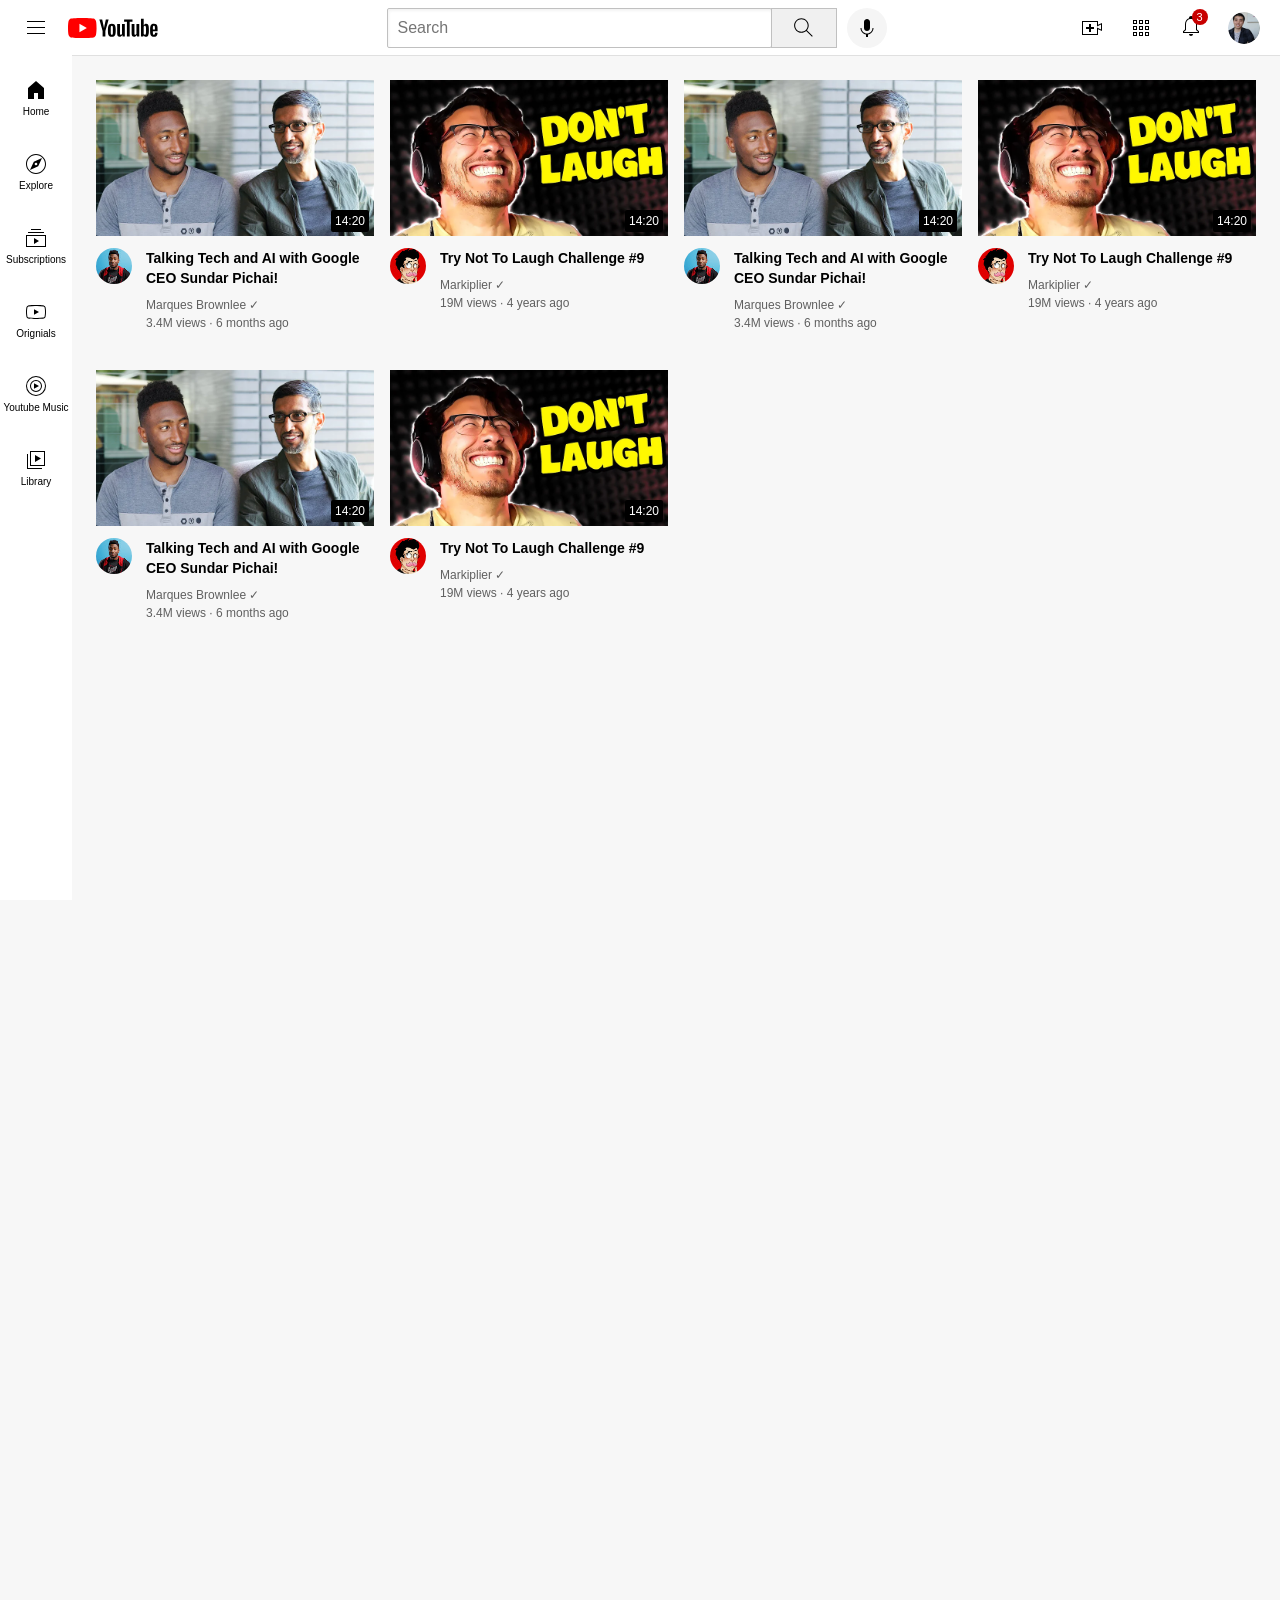
<file: index.html>
<!DOCTYPE html>
<html>
  <head>
    <title>
     Youtube.com Clone
    </title>

    <link rel="preconnect" href="https://fonts.googleapis.com">
    <link rel="preconnect" href="https://fonts.gstatic.com" crossorigin>
    <link href="https://fonts.googleapis.com/css2?family=Roboto+Condensed:ital,wght@0,100..900;1,100..900&display=swap" rel="stylesheet">
  
    <link rel="stylesheet" href="styles-youtube/general.css">
    <link rel="stylesheet" href="styles-youtube/header.css">
    <link rel="stylesheet" href="styles-youtube/sidebar.css">
    <link rel="stylesheet" href="styles-youtube/video.css">

  </head>

  <body>
    <header class="header">
      <div class="left-section">
        <img class="hamburger-menu" src="icons/hamburger-menu.svg">
        <img class="youtube-logo" src="icons/youtube-logo.svg">
      </div>
      <div class="middle-section">
        <input class="search-bar" type="text" placeholder="Search">
        <button class="search-button">
          <img class="search-icon" src="icons/search.svg">
          <div class="tooltip">Search</div>
        </button>
        <!-- Put position relative in position absolute -->
        <button class="voice-search-button">
          <img class="voice-search-icon" src="icons/voice-search-icon.svg">
          <div class="tooltip">Search with your voice</div>
        </button>
      </div>
      <div class="right-section">
        <div class="upload-icon-container">
          <img class="upload-icon" src="icons/upload.svg">
          <div class="tooltip">Create</div>
        </div>
        <img class="youtube-apps-icon" src="icons/youtube-apps.svg">
        <div class="notifications-icon-container">
          <img class="notifications-icon" src="icons/notifications.svg">
          <div class="notifications-count">3</div>
        </div>
        <img class="current-user-picture" src="profile-pictures/my-channel.jpeg">
      </div>
    </header>

    <nav class="sidebar">
      <div class="sidebar-link">
        <img class="home-icon" src="icons/home.svg">
        <div>Home</div>
      </div>
      <div class="sidebar-link">
        <img class="explore-icon" src="icons/explore.svg">
        <div>Explore</div>
      </div>
      <div class="sidebar-link">
        <img class="subscriptions-icon" src="icons/subscriptions.svg">
        <div>Subscriptions</div>
      </div>
      <div class="sidebar-link">
        <img class="originals-icon" src="icons/originals.svg">
        <div>Orignials</div>
      </div>
      <div class="sidebar-link">
        <img class="youtube-music-icon" src="icons/youtube-music.svg">
        <div>Youtube Music</div>
      </div>
      <div class="sidebar-link">
        <img class="library-icon" src="icons/library.svg">
        <div>Library</div>
      </div>
    </nav>

    <main>
      <section class="video-grid">
        <div class="video-preview">

        <div class="thumbnail-row">
          <img class="thumbnail" src="thumbnails/thumbnail-1.webp">
          <div class="video-time">14:20</div>
        </div>

        <div>
          <div class="video-info-grid">
            <div class="channel-picture">
              <img class="profile-picture" src="profile-pictures/channel-1.jpeg">
            </div>
            <div class="video-info">
              <p class="video-title">
                Talking Tech and AI with Google CEO Sundar Pichai!
              </p>

              <p class="video-author">
                Marques Brownlee &#10003;
              </p>

              <p class="video-stats">
                3.4M views &#183; 6 months ago
              </p>
            </div>
          </div>
        </div>
        </div>

        <div class="video-preview">

          <div class="thumbnail-row">
            <img class="thumbnail" src="thumbnails/thumbnail-2.webp">
            <div class="video-time">14:20</div>
          </div>

          <div>
            <div class="video-info-grid">
              <div class="channel-picture">
                <img class="profile-picture" src="profile-pictures/channel-2.jpeg">
              </div>
              <div class="video-info">
                <p class="video-title">
                  Try Not To Laugh Challenge #9
                </p>

                <p class="video-author">
                  Markiplier &#10003;
                </p>

                <p class="video-stats">
                  19M views &#183; 4 years ago
                </p>
              </div>
            </div>
          </div>
        </div>

        <div class="video-preview">

          <div class="thumbnail-row">
            <img class="thumbnail" src="thumbnails/thumbnail-1.webp">
            <div class="video-time">14:20</div>
          </div>

          <div>
            <div class="video-info-grid">
              <div class="channel-picture">
                <img class="profile-picture" src="profile-pictures/channel-1.jpeg">
              </div>
              <div class="video-info">
                <p class="video-title">
                  Talking Tech and AI with Google CEO Sundar Pichai!
                </p>

                <p class="video-author">
                  Marques Brownlee &#10003;
                </p>

                <p class="video-stats">
                  3.4M views &#183; 6 months ago
                </p>
              </div>
            </div>
          </div>
        </div>

        <div class="video-preview">

          <div class="thumbnail-row">
            <img class="thumbnail" src="thumbnails/thumbnail-2.webp">
            <div class="video-time">14:20</div>
          </div>

          <div>
            <div class="video-info-grid">
              <div class="channel-picture">
                <img class="profile-picture" src="profile-pictures/channel-2.jpeg">
              </div>
              <div class="video-info">
                <p class="video-title">
                  Try Not To Laugh Challenge #9
                </p>

                <p class="video-author">
                  Markiplier &#10003;
                </p>

                <p class="video-stats">
                  19M views &#183; 4 years ago
                </p>
              </div>
            </div>
          </div>
        </div>

        <div class="video-preview">

          <div class="thumbnail-row">
            <img class="thumbnail" src="thumbnails/thumbnail-1.webp">
            <div class="video-time">14:20</div>
          </div>

          <div>
            <div class="video-info-grid">
              <div class="channel-picture">
                <img class="profile-picture" src="profile-pictures/channel-1.jpeg">
              </div>
              <div class="video-info">
                <p class="video-title">
                  Talking Tech and AI with Google CEO Sundar Pichai!
                </p>

                <p class="video-author">
                  Marques Brownlee &#10003;
                </p>

                <p class="video-stats">
                  3.4M views &#183; 6 months ago
                </p>
              </div>
            </div>
          </div>
        </div>

        <div class="video-preview">

          <div class="thumbnail-row">
            <img class="thumbnail" src="thumbnails/thumbnail-2.webp">
            <div class="video-time">14:20</div>
          </div>

          <div>
            <div class="video-info-grid">
              <div class="channel-picture">
                <img class="profile-picture" src="profile-pictures/channel-2.jpeg">
              </div>
              <div class="video-info">
                <p class="video-title">
                  Try Not To Laugh Challenge #9
                </p>

                <p class="video-author">
                  Markiplier &#10003;
                </p>

                <p class="video-stats">
                  19M views &#183; 4 years ago
                </p>
              </div>
            </div>
          </div>
        </div>
      </section>
    </main>
  </body>
</html>
</file>
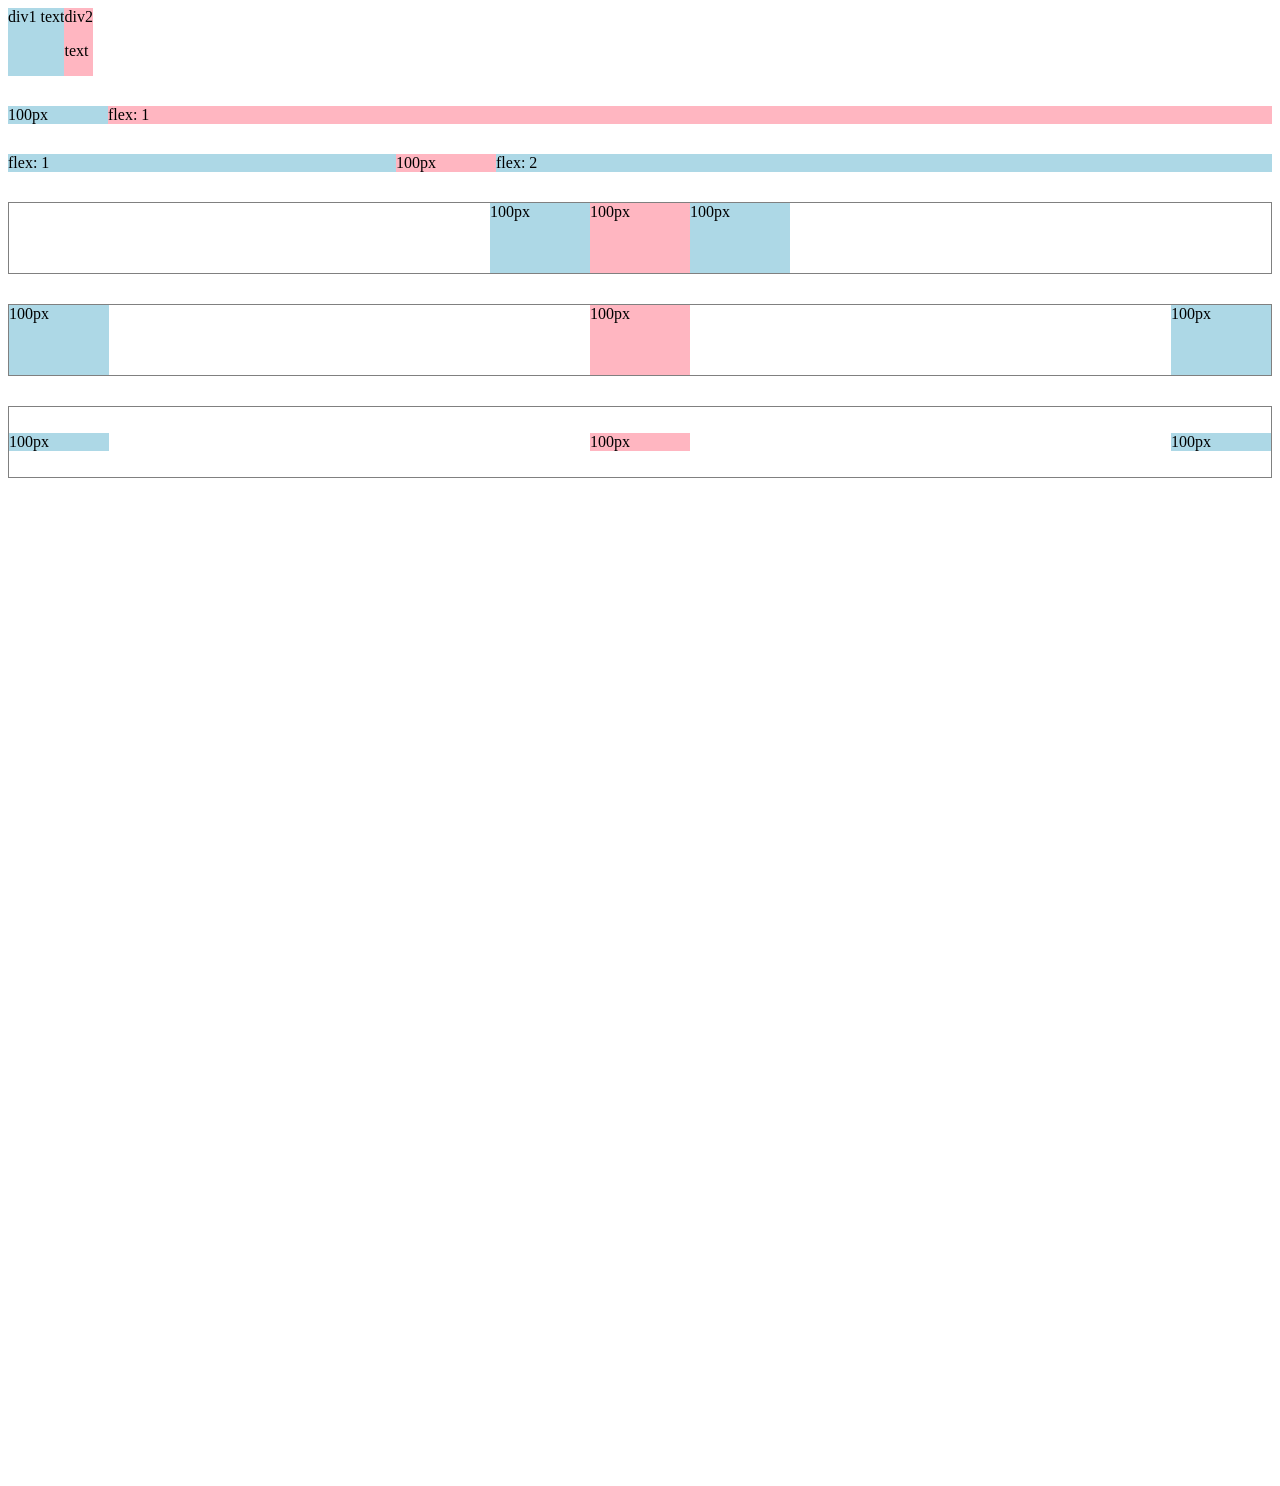
<file: flexbox.html>
<!DOCTYPE html>
<html>
  <head>
    <title>Flexbox Practice</title>
  </head>
  <body style="padding-bottom: 1000px;">
    <div style="display: flex; flex-direction: row;">
      <div style="background-color: lightblue;">div1 text</div>
      <div style="background-color: lightpink;">div2 <p>text</p></div>
    </div>

    <div style="display: flex; flex-direction: row; margin-top: 30px;">
      <div style="background-color: lightblue; width: 100px;">100px</div>
      <div style="background-color: lightpink; flex: 1;">flex: 1</div>
    </div>
    
    <div style="display: flex; flex-direction: row; margin-top: 30px;">
      <div style="background-color: lightblue; flex: 1;">flex: 1</div>
      <div style="background-color: lightpink; width: 100px;">100px</div>
      <div style="background-color: lightblue; flex: 2;">flex: 2</div>
    </div>

    <div style="margin-top: 30px; height: 70px; border-width: 1px; border-style: solid; border-color: gray; display: flex; flex-direction: row; justify-content: center;">
      <div style="background-color: lightblue; width: 100px;">100px</div>
      <div style="background-color: lightpink; width: 100px;">100px</div>
      <div style="background-color: lightblue; width: 100px;">100px</div>
    </div>

    <div style="margin-top: 30px; height: 70px; border-width: 1px; border-style: solid; border-color: gray; display: flex; flex-direction: row; justify-content: space-between;">
      <div style="background-color: lightblue; width: 100px;">100px</div>
      <div style="background-color: lightpink; width: 100px;">100px</div>
      <div style="background-color: lightblue; width: 100px;">100px</div>
    </div>

    <div style="margin-top: 30px; height: 70px; border-width: 1px; border-style: solid; border-color: gray; display: flex; flex-direction: row; justify-content: space-between; align-items: center;">
      <div style="background-color: lightblue; width: 100px;">100px</div>
      <div style="background-color: lightpink; width: 100px;">100px</div>
      <div style="background-color: lightblue; width: 100px;">100px</div>
    </div>
  </body>
</html>
</file>
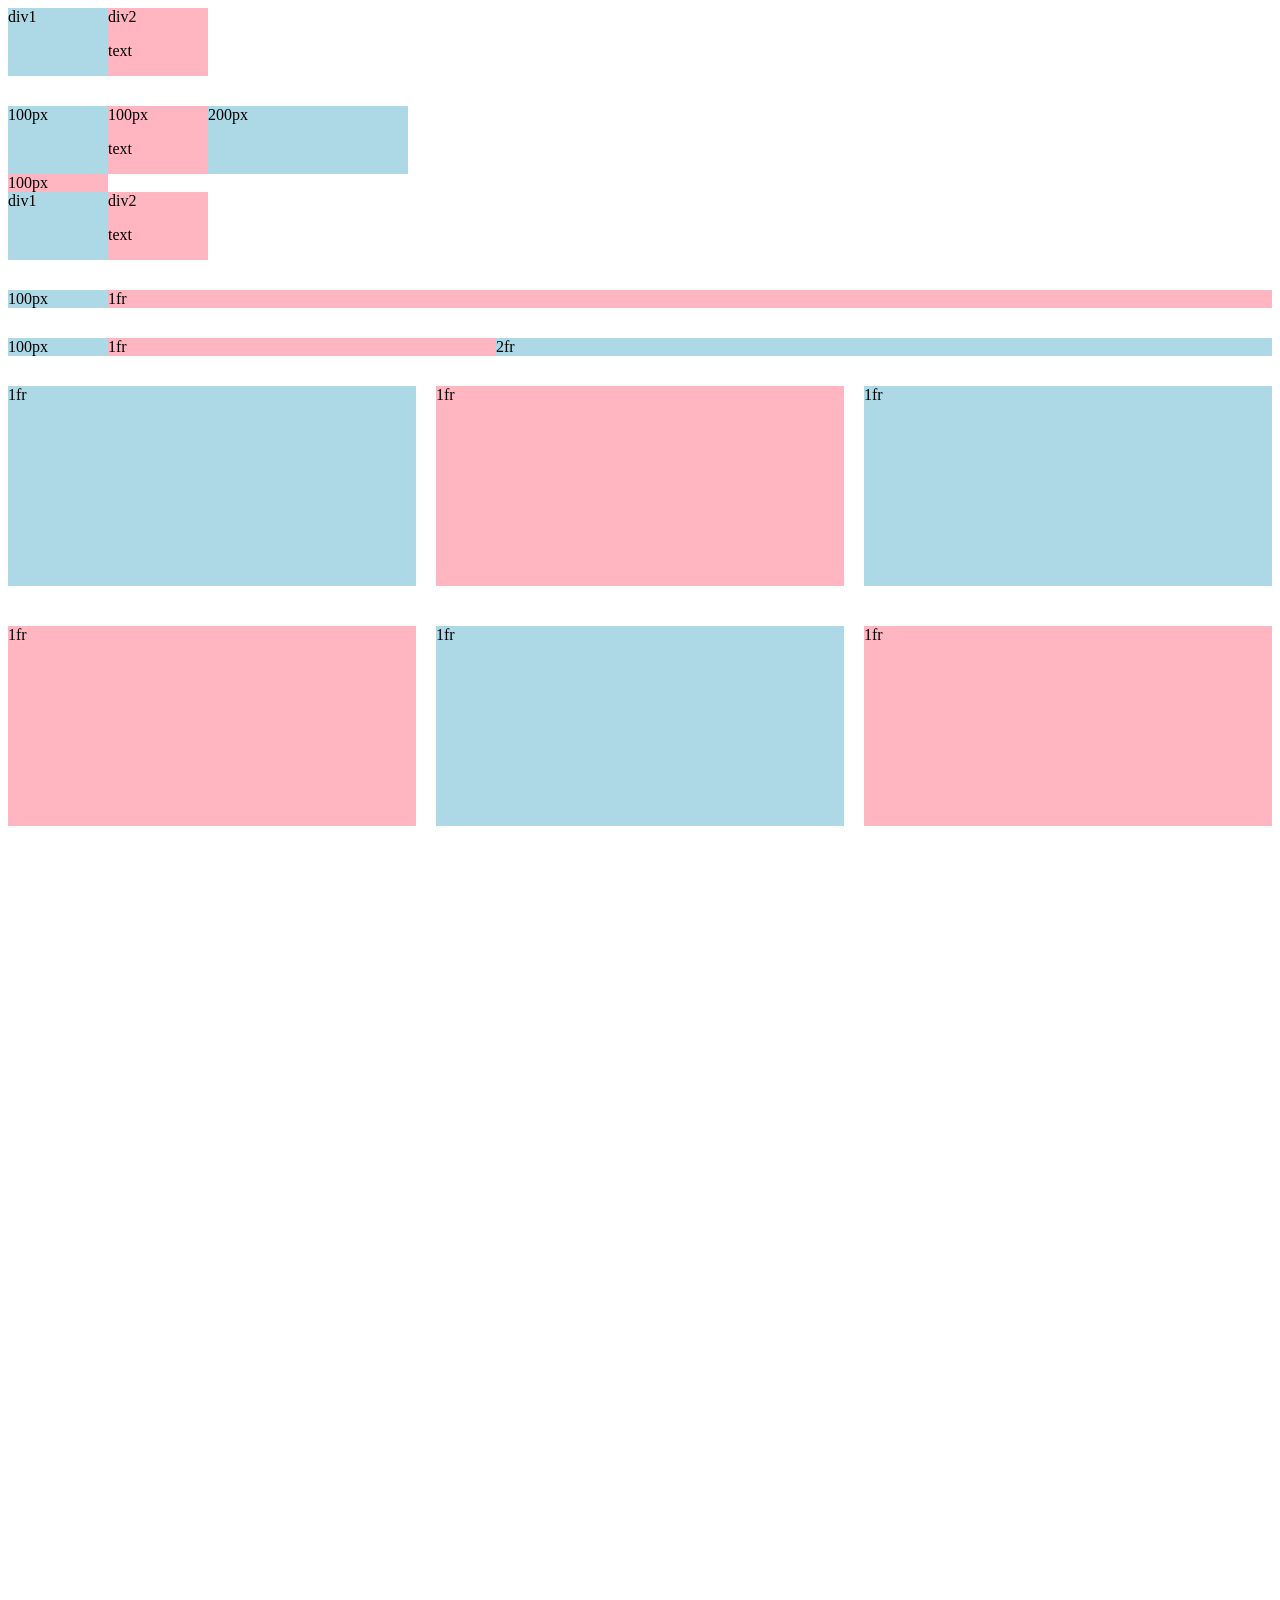
<file: grid.html>
<!DOCTYPE html>
<html>
  <head>
    <title>Grid Practice</title>
  </head>
  <body style="padding-bottom: 1000px;">
    <div style="display: grid; grid-template-columns: 100px 100px;">
      <div style="background-color: lightblue;">div1</div>
      <div style="background-color: lightpink;">div2<p>text</p></div>
    </div>

    <div style="margin-top: 30px; display: grid; grid-template-columns: 100px 100px 200px;">
      <div style="background-color: lightblue;">100px</div>
      <div style="background-color: lightpink;">100px<p>text</p></div>
      <div style="background-color: lightblue;">200px</div>
      <div style="background-color: lightpink;">100px</div>
    </div>

    <div style="display: grid; grid-template-columns: 100px 100px;">
      <div style="background-color: lightblue;">div1</div>
      <div style="background-color: lightpink;">div2<p>text</p></div>
    </div>

    <div style="margin-top: 30px; display: grid; grid-template-columns: 100px 1fr;">
      <div style="background-color: lightblue;">100px</div>
      <div style="background-color: lightpink;">1fr</div>
    </div>

    <div style="margin-top: 30px; display: grid; grid-template-columns: 100px 1fr 2fr;">
      <div style="background-color: lightblue;">100px</div>
      <div style="background-color: lightpink;">1fr</div>
      <div style="background-color: lightblue;">2fr</div>
    </div>

    <div style="margin-top: 30px; display: grid; grid-template-columns: 1fr 1fr 1fr; column-gap: 20px; row-gap: 40px;">
      <div style="background-color: lightblue; height: 200px;">1fr</div>
      <div style="background-color: lightpink; height: 200px;">1fr</div>
      <div style="background-color: lightblue; height: 200px;">1fr</div>
      <div style="background-color: lightpink; height: 200px;">1fr</div>
      <div style="background-color: lightblue; height: 200px;">1fr</div>
      <div style="background-color: lightpink; height: 200px;">1fr</div>
    </div>
  </body>
</html>
</file>
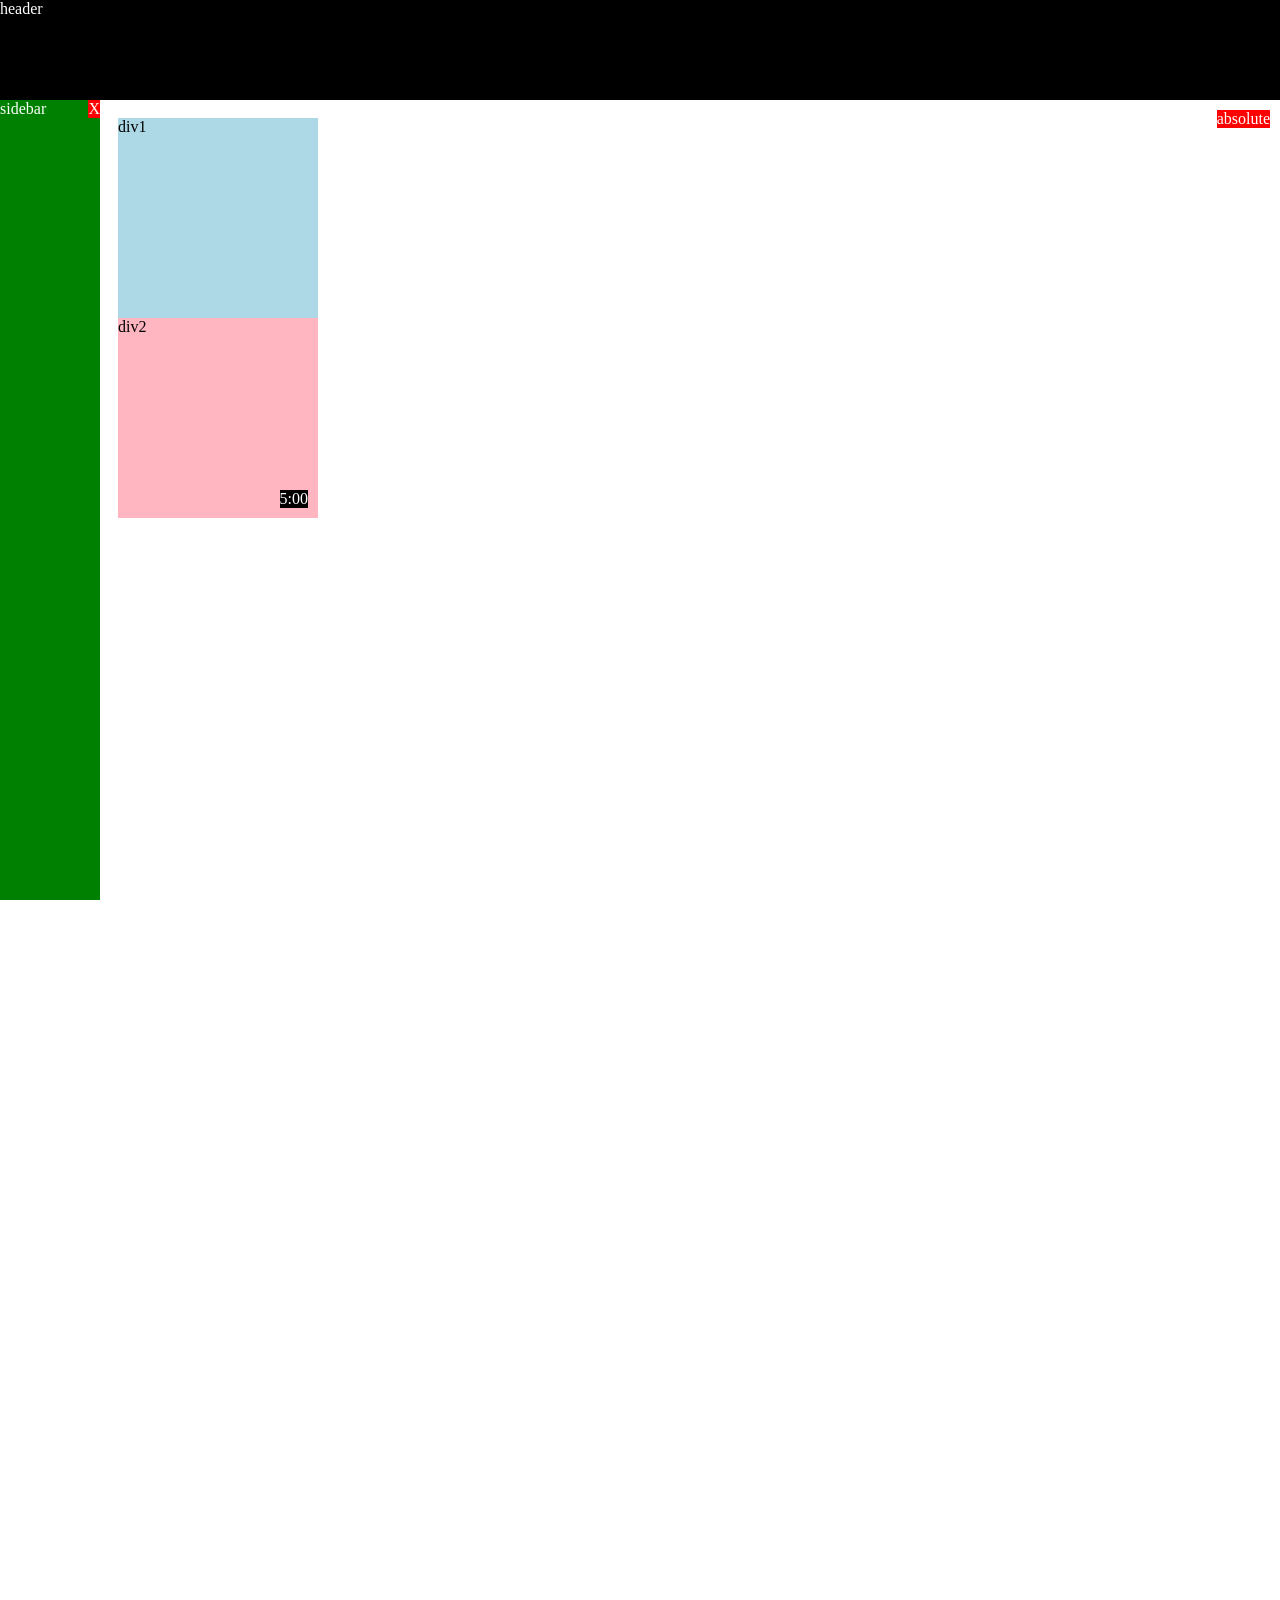
<file: position.html>
<!DOCTYPE html>
<html>
  <head>
    <title>Position Practice</title>
  </head>
  <body style="height: 3000px; padding-top: 110px; padding-left: 110px;">
    <div style="background-color: black; color: white; position: fixed; top: 0; left: 0; right: 0; height: 100px; z-index: 1;">
      header
    </div>
    <div style="background-color: green; color: white; position: fixed; top: 100px; left: 0; bottom: 0; width: 100px;">
      sidebar
      
      <div style="position: absolute; background-color: red; color: white; right: 0; top: 0;">
      X
      </div>
    </div>
    <div style="position: absolute; background-color: red; color: white; right: 10px; top: 110px;">
      absolute
    </div>
    <div style="background-color: lightblue; height: 200px; width: 200px;">
      div1
    </div>
    <div style="background-color: lightpink; height: 200px; width: 200px; position: relative;">
      div2
      <div style="position: absolute; background-color: black; color: white; right: 10px; bottom: 10px;">
        5:00
      </div>
    </div>
  </body>
</html>
</file>
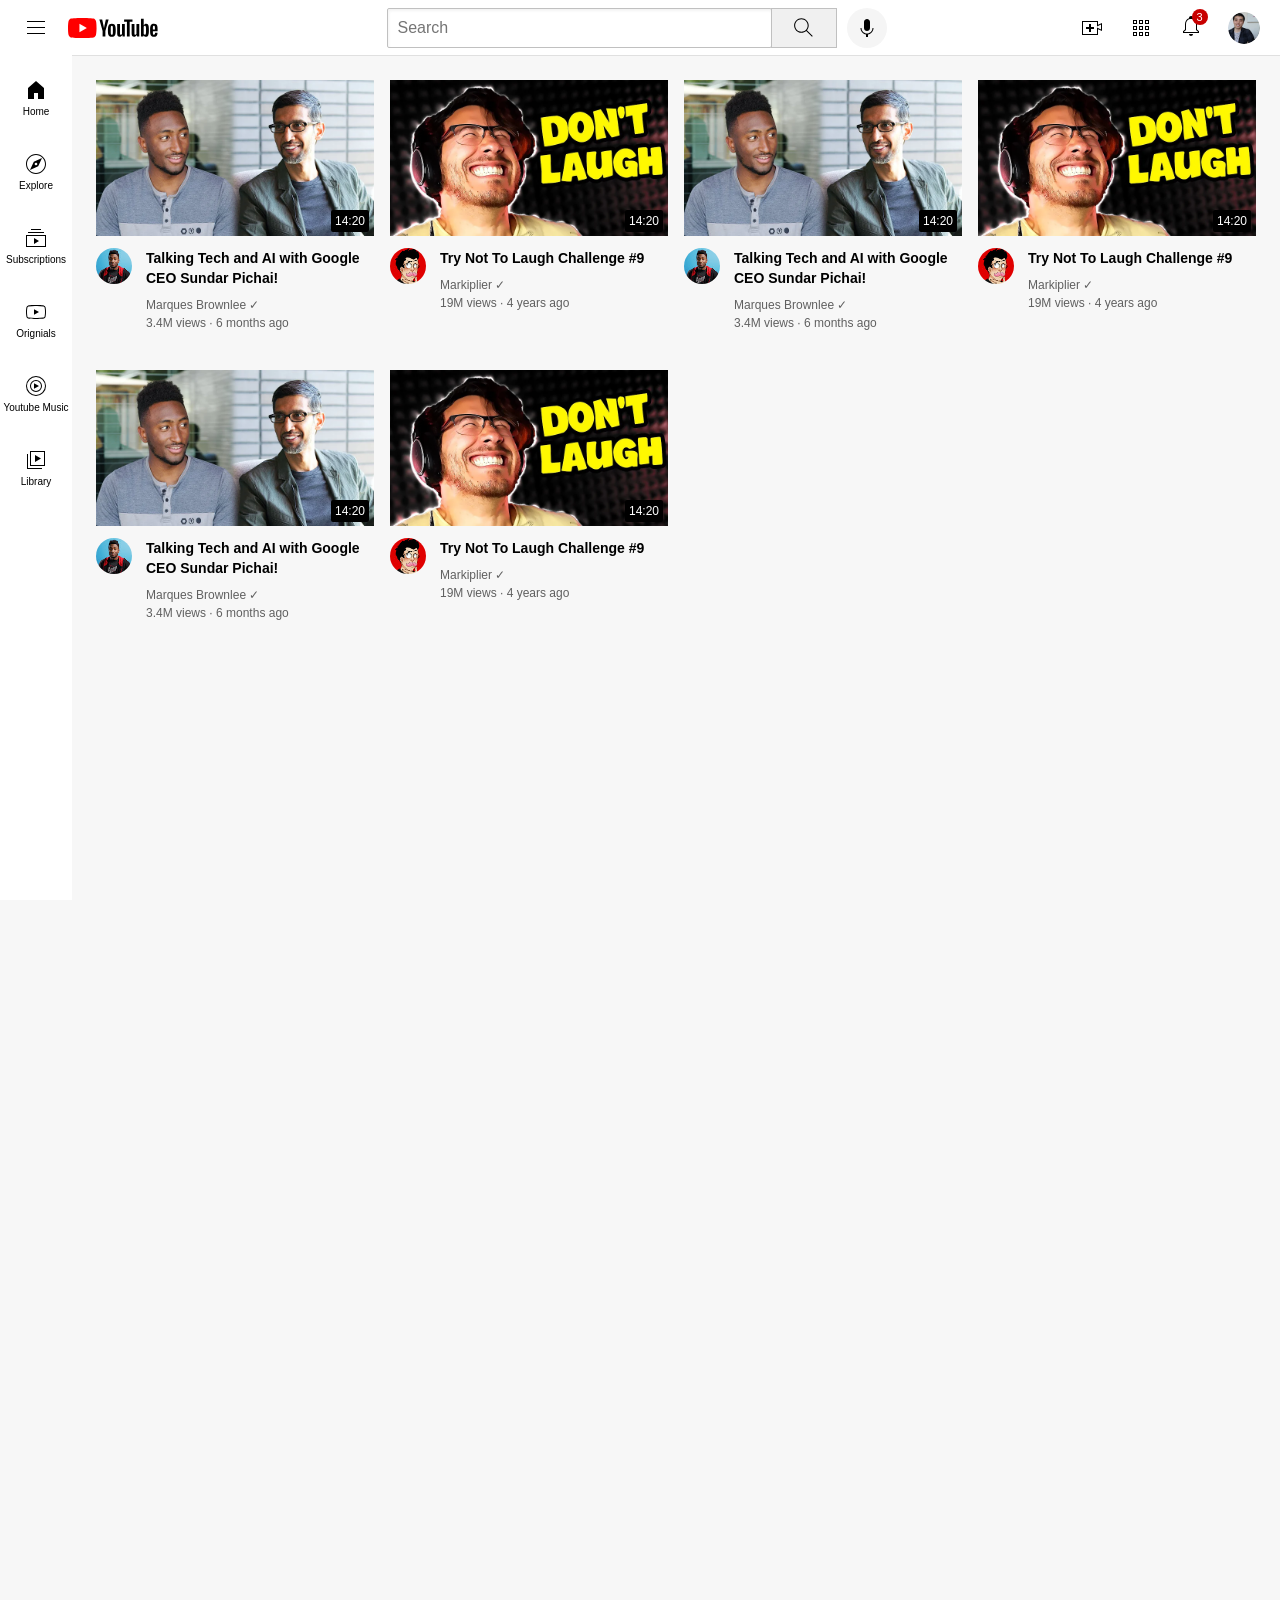
<file: youtube.html>
<!DOCTYPE html>
<html>
  <head>
    <title>
     Youtube.com Clone
    </title>

    <link rel="preconnect" href="https://fonts.googleapis.com">
    <link rel="preconnect" href="https://fonts.gstatic.com" crossorigin>
    <link href="https://fonts.googleapis.com/css2?family=Roboto+Condensed:ital,wght@0,100..900;1,100..900&display=swap" rel="stylesheet">
  
    <link rel="stylesheet" href="styles-youtube/general.css">
    <link rel="stylesheet" href="styles-youtube/header.css">
    <link rel="stylesheet" href="styles-youtube/sidebar.css">
    <link rel="stylesheet" href="styles-youtube/video.css">

  </head>

  <body>
    <header class="header">
      <div class="left-section">
        <img class="hamburger-menu" src="icons/hamburger-menu.svg">
        <img class="youtube-logo" src="icons/youtube-logo.svg">
      </div>
      <div class="middle-section">
        <input class="search-bar" type="text" placeholder="Search">
        <button class="search-button">
          <img class="search-icon" src="icons/search.svg">
          <div class="tooltip">Search</div>
        </button>
        <!-- Put position relative in position absolute -->
        <button class="voice-search-button">
          <img class="voice-search-icon" src="icons/voice-search-icon.svg">
          <div class="tooltip">Search with your voice</div>
        </button>
      </div>
      <div class="right-section">
        <div class="upload-icon-container">
          <img class="upload-icon" src="icons/upload.svg">
          <div class="tooltip">Create</div>
        </div>
        <img class="youtube-apps-icon" src="icons/youtube-apps.svg">
        <div class="notifications-icon-container">
          <img class="notifications-icon" src="icons/notifications.svg">
          <div class="notifications-count">3</div>
        </div>
        <img class="current-user-picture" src="profile-pictures/my-channel.jpeg">
      </div>
    </header>

    <nav class="sidebar">
      <div class="sidebar-link">
        <img class="home-icon" src="icons/home.svg">
        <div>Home</div>
      </div>
      <div class="sidebar-link">
        <img class="explore-icon" src="icons/explore.svg">
        <div>Explore</div>
      </div>
      <div class="sidebar-link">
        <img class="subscriptions-icon" src="icons/subscriptions.svg">
        <div>Subscriptions</div>
      </div>
      <div class="sidebar-link">
        <img class="originals-icon" src="icons/originals.svg">
        <div>Orignials</div>
      </div>
      <div class="sidebar-link">
        <img class="youtube-music-icon" src="icons/youtube-music.svg">
        <div>Youtube Music</div>
      </div>
      <div class="sidebar-link">
        <img class="library-icon" src="icons/library.svg">
        <div>Library</div>
      </div>
    </nav>

    <main>
      <section class="video-grid">
        <div class="video-preview">

        <div class="thumbnail-row">
          <img class="thumbnail" src="thumbnails/thumbnail-1.webp">
          <div class="video-time">14:20</div>
        </div>

        <div>
          <div class="video-info-grid">
            <div class="channel-picture">
              <img class="profile-picture" src="profile-pictures/channel-1.jpeg">
            </div>
            <div class="video-info">
              <p class="video-title">
                Talking Tech and AI with Google CEO Sundar Pichai!
              </p>

              <p class="video-author">
                Marques Brownlee &#10003;
              </p>

              <p class="video-stats">
                3.4M views &#183; 6 months ago
              </p>
            </div>
          </div>
        </div>
        </div>

        <div class="video-preview">

          <div class="thumbnail-row">
            <img class="thumbnail" src="thumbnails/thumbnail-2.webp">
            <div class="video-time">14:20</div>
          </div>

          <div>
            <div class="video-info-grid">
              <div class="channel-picture">
                <img class="profile-picture" src="profile-pictures/channel-2.jpeg">
              </div>
              <div class="video-info">
                <p class="video-title">
                  Try Not To Laugh Challenge #9
                </p>

                <p class="video-author">
                  Markiplier &#10003;
                </p>

                <p class="video-stats">
                  19M views &#183; 4 years ago
                </p>
              </div>
            </div>
          </div>
        </div>

        <div class="video-preview">

          <div class="thumbnail-row">
            <img class="thumbnail" src="thumbnails/thumbnail-1.webp">
            <div class="video-time">14:20</div>
          </div>

          <div>
            <div class="video-info-grid">
              <div class="channel-picture">
                <img class="profile-picture" src="profile-pictures/channel-1.jpeg">
              </div>
              <div class="video-info">
                <p class="video-title">
                  Talking Tech and AI with Google CEO Sundar Pichai!
                </p>

                <p class="video-author">
                  Marques Brownlee &#10003;
                </p>

                <p class="video-stats">
                  3.4M views &#183; 6 months ago
                </p>
              </div>
            </div>
          </div>
        </div>

        <div class="video-preview">

          <div class="thumbnail-row">
            <img class="thumbnail" src="thumbnails/thumbnail-2.webp">
            <div class="video-time">14:20</div>
          </div>

          <div>
            <div class="video-info-grid">
              <div class="channel-picture">
                <img class="profile-picture" src="profile-pictures/channel-2.jpeg">
              </div>
              <div class="video-info">
                <p class="video-title">
                  Try Not To Laugh Challenge #9
                </p>

                <p class="video-author">
                  Markiplier &#10003;
                </p>

                <p class="video-stats">
                  19M views &#183; 4 years ago
                </p>
              </div>
            </div>
          </div>
        </div>

        <div class="video-preview">

          <div class="thumbnail-row">
            <img class="thumbnail" src="thumbnails/thumbnail-1.webp">
            <div class="video-time">14:20</div>
          </div>

          <div>
            <div class="video-info-grid">
              <div class="channel-picture">
                <img class="profile-picture" src="profile-pictures/channel-1.jpeg">
              </div>
              <div class="video-info">
                <p class="video-title">
                  Talking Tech and AI with Google CEO Sundar Pichai!
                </p>

                <p class="video-author">
                  Marques Brownlee &#10003;
                </p>

                <p class="video-stats">
                  3.4M views &#183; 6 months ago
                </p>
              </div>
            </div>
          </div>
        </div>

        <div class="video-preview">

          <div class="thumbnail-row">
            <img class="thumbnail" src="thumbnails/thumbnail-2.webp">
            <div class="video-time">14:20</div>
          </div>

          <div>
            <div class="video-info-grid">
              <div class="channel-picture">
                <img class="profile-picture" src="profile-pictures/channel-2.jpeg">
              </div>
              <div class="video-info">
                <p class="video-title">
                  Try Not To Laugh Challenge #9
                </p>

                <p class="video-author">
                  Markiplier &#10003;
                </p>

                <p class="video-stats">
                  19M views &#183; 4 years ago
                </p>
              </div>
            </div>
          </div>
        </div>
      </section>
    </main>
  </body>
</html>
</file>
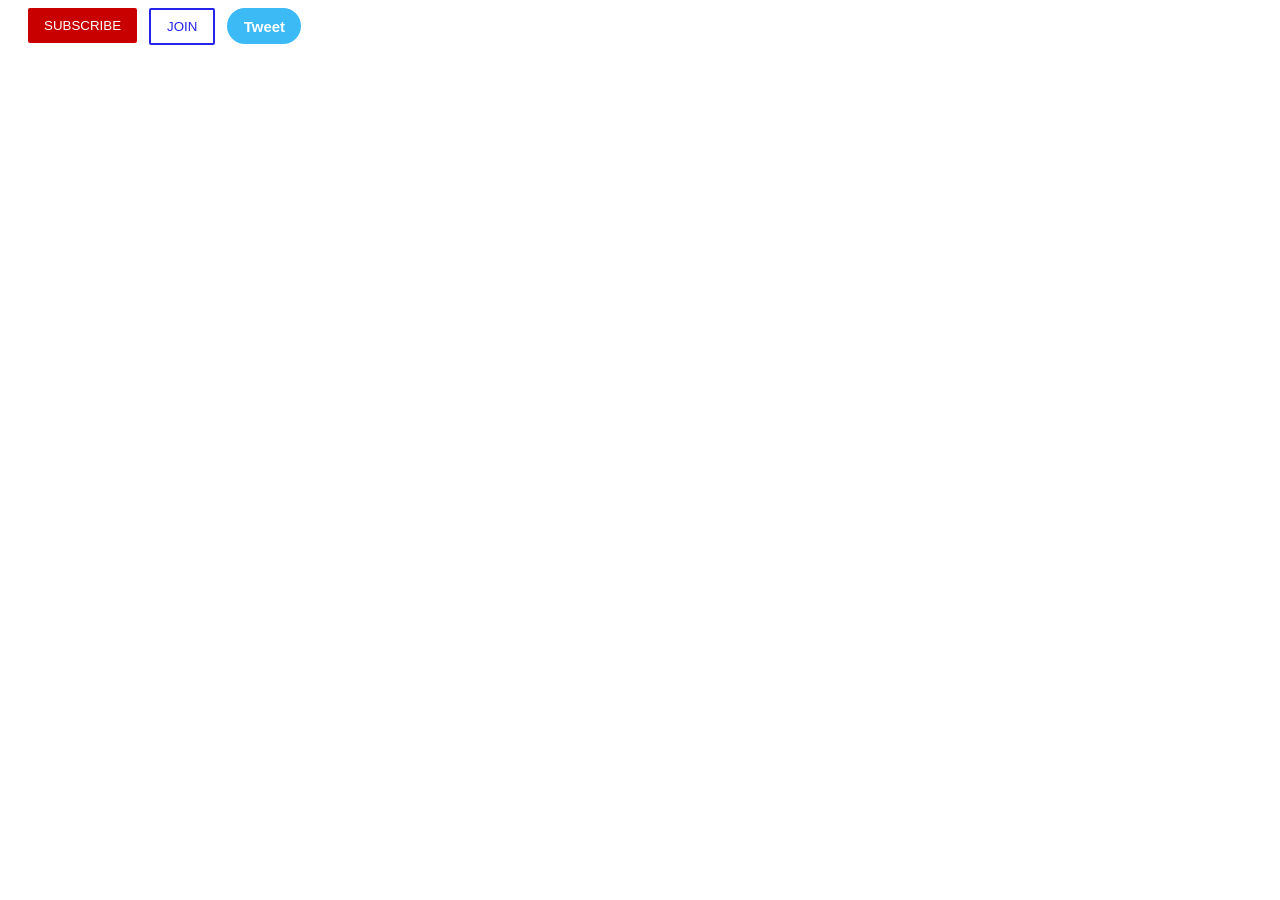
<file: intro-to-html/buttons.html>
<!DOCTYPE html>
<html>
  <head>
    <title>
      Buttons Practice
    </title>
    <link rel="stylesheet" href="styles/buttons.css"> 
  </head>

  <body>
    <button class="subscribe-button">
    SUBSCRIBE
    </button>

    <button class="join-button">
     JOIN
    </button>

    <button class="tweet-button">
      Tweet
    </button>
  </body>

</html>
</file>
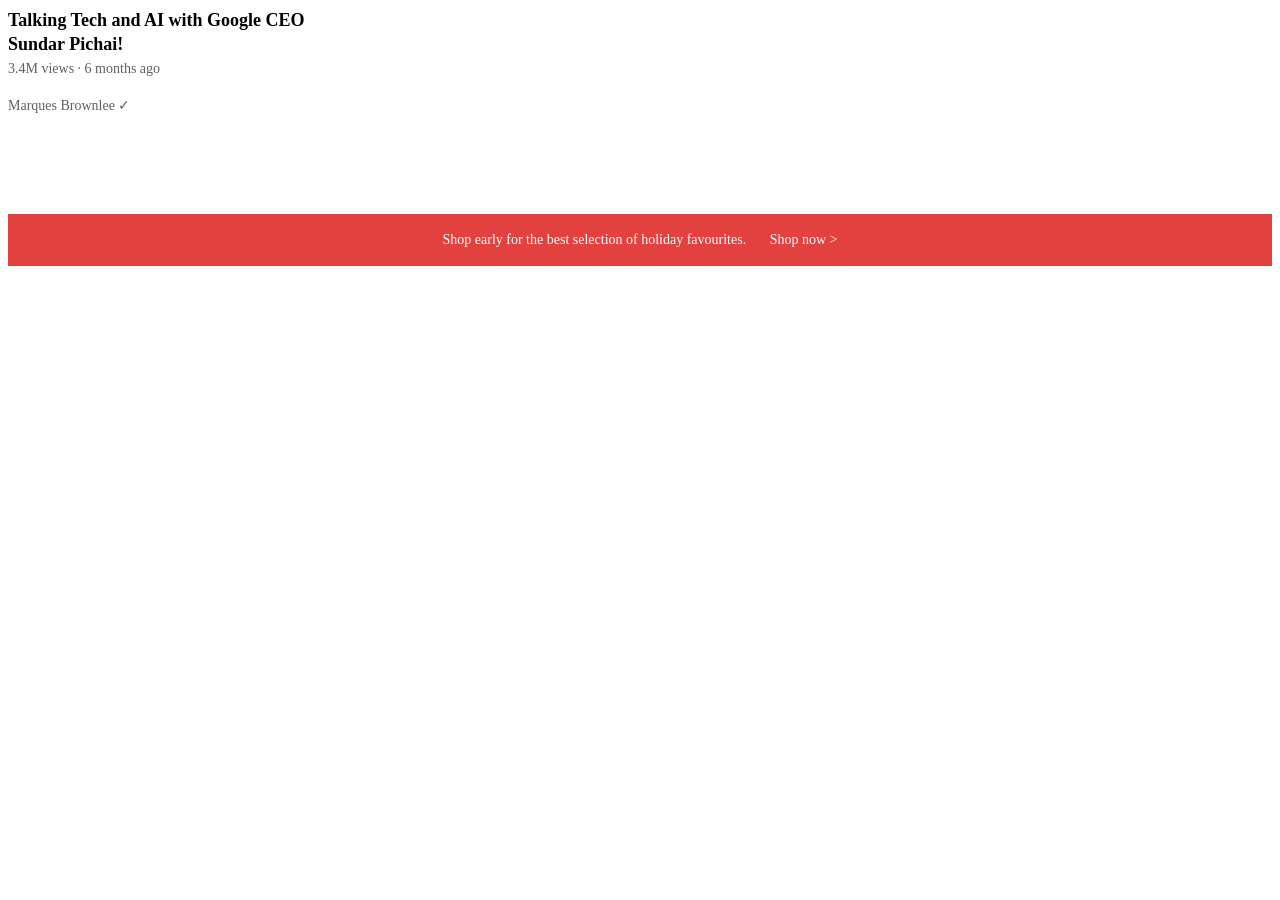
<file: intro-to-html/text.html>
<!DOCTYPE html>
<html>
  <head>
    <title>
      Text Practice
    </title>
    <link rel="stylesheet" href="styles/text.css">

    <link rel="preconnect" href="https://fonts.googleapis.com">
    <link rel="preconnect" href="https://fonts.gstatic.com" crossorigin>
    <link href="https://fonts.googleapis.com/css2?family=Roboto+Condensed:ital,wght@0,100..900;1,100..900&display=swap" rel="stylesheet">
  </head>

  <body>
    <p class="video-title">
      Talking Tech and AI with Google CEO Sundar Pichai!
    </p>

    <p class="video-stats">
      3.4M views &#183; 6 months ago
    </p>

    <p class="video-author">
      Marques Brownlee &#10003;
    </p>

    <p class="apple-text">
     Shop early for the best selection of holiday favourites. <span class="shop-link">Shop now &#62;</span>
    </p>
  </body>

</html>
</file>
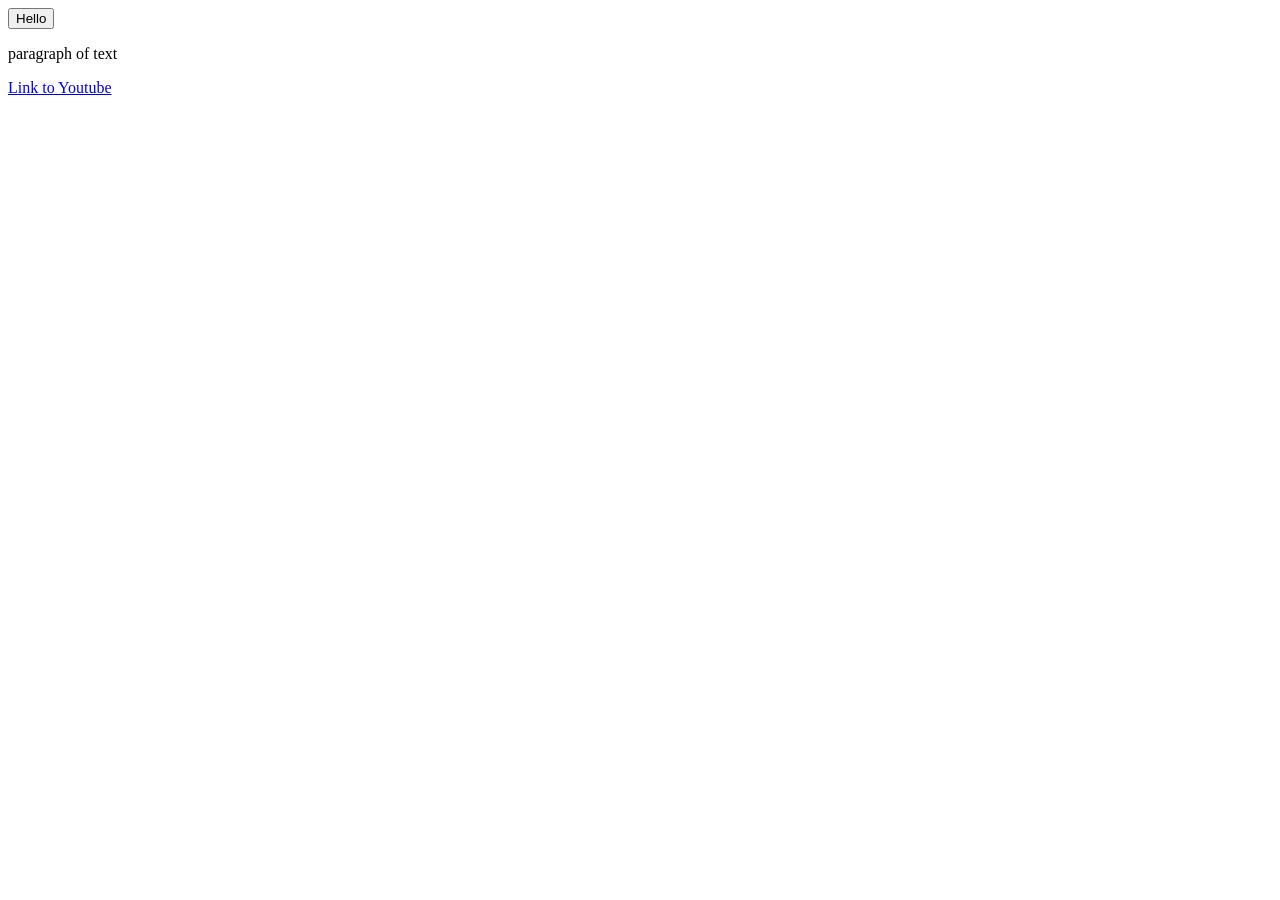
<file: intro-to-html/website.html>
<!DOCTYPE html>
<html>
  <head>
    <title>
      First Website
    </title>
  </head>
  <body>
    <button>
      Hello
    </button>

    <p>
      paragraph of text
    </p>

    <a href="https://www.youtube.com/watch?v=Ccll1mKk_3w" target="_blank">
      Link to Youtube
    </a>
  </body>
</html>
</file>
<file: styles-youtube/general.css>
p{
  margin-top: 0;
  margin-bottom: 0;
}

body {
  /* This style below will be inherited */
  font-family: Roboto, Arial;
  margin: 0;
  padding-top: 80px;
  padding-left: 96px;
  padding-right: 24px;
  height: 3000px;
  background-color: rgb(247, 247, 247);
}
</file>
<file: styles-youtube/header.css>
.header {
  height: 55px;

  display: flex;
  flex-direction: row;
  justify-content: space-between;

  position: fixed;
  top: 0;
  left: 0;
  right: 0;
  z-index: 100;

  background-color: white;
  border-bottom-width: 1px;
  border-bottom-style: solid;
   border-bottom-color: rgb(224, 224, 224);
}

.left-section {
  display: flex;
  align-items: center;
}

.hamburger-menu{
  height: 24px;
  margin-left: 24px;
  margin-right: 20px;
}

.youtube-logo{
  height: 20px;
}

.middle-section {
  flex: 1;
  margin-left: 70px;
  margin-right: 35px;
  max-width: 500px;
  display: flex;
  align-items: center;
}

.search-bar {
  flex: 1;
  height: 36px;
  padding-left: 10px;
  font-size: 16px;
  border-width: 1px;
  border-style: solid;
  border-color: rgb(192, 192, 192);
  border-radius: 2px;
  box-shadow: inset 1px 2px 3px rgba(0, 0, 0, 0.05);
  width: 0;

}

.search-bar::placeholder {
  font-size: 16px;
}

.search-button {
  height: 40px;
  width: 66px;
  background-color: rgb(240, 240, 240);
  border-width: 1px;
  border-style: solid;
  border-color: rgb(192, 192, 192);
  margin-left: -1px;
  margin-right: 10px;
}

.search-button, 
.voice-search-button,
.upload-icon-container {
  display: flex;
  justify-content: center;
  align-items: center;
  position: relative;
}
  
.search-button .tooltip,
.voice-search-button .tooltip,
.upload-icon-container .tooltip{
  position: absolute;
  background-color: gray;
  color: white;
  padding-top: 4px;
  padding-bottom: 4px;
  padding-left: 8px;
  padding-right: 8px;
  border-radius: 2px;
  font-family: Roboto, Arial;
  font-size: 12px;
  bottom: -30px;
  opacity: 0;
  transition: opacity 0.15s;
  pointer-events: none;
  white-space: nowrap;
}

.search-button:hover .tooltip,
.voice-search-button:hover .tooltip,
.upload-icon-container:hover .tooltip{
  opacity: 1;
}

.search-icon{
  height: 25px;
}

.voice-search-button {
  height: 40px;
  width: 40px;
  border-radius: 20px;
  border:none;
  background-color: rgb(245, 245, 245);
}

.voice-search-icon{
  height: 24px;
}

.right-section {
  width: 180px;
  margin-right: 20px;
  display: flex;
  align-items: center;
  justify-content: space-between;
  flex-shrink: 0;
}

.upload-icon {
  height: 24px;
}

.youtube-apps-icon {
  height: 24px;
}

.notifications-icon {
  height: 24px;
}

.notifications-icon-container{
  position: relative;
}

.notifications-count{
  position: absolute;
  top: -5px;
  right: -5px;
  background-color: rgb(200, 0, 0);
  color: white;
  font-size: 11px;
  padding-left: 5px;
  padding-right: 5px;
  padding-top: 2px;
  padding-bottom: 2px;
  border-radius: 10px;
}

.current-user-picture {
  height: 32px;
  border-radius: 16px;
}
</file>
<file: styles-youtube/sidebar.css>
.sidebar{
  position: fixed;
  left: 0;
  bottom: 0;
  top: 55px;
  background-color: white;
  width: 72px;
  z-index: 200;
  padding-top: 5px;
}

.sidebar-link{
  height: 74px;
  display: flex;
  justify-content: center;
  align-items: center;
  flex-direction: column;
}

.sidebar-link:hover {
  background-color: lightgray;
  cursor: pointer;
}

.sidebar-link img{
  height: 24px;
  margin-bottom: 4px;
}

.sidebar-link div{
  font-size: 10px;
}
</file>
<file: styles-youtube/video.css>
.thumbnail{
  width: 100%;
}

.video-info-grid{
  display: grid;
  grid-template-columns: 50px 1fr;
}

.profile-picture{
  width: 36px;
  border-radius: 50px;
}



.video-title{
  margin-top: 0;
  font-size: 14px;
  font-weight: 700;
  line-height: 20px;
  margin-bottom: 10px;
}

.video-author,
.video-stats{
  font-size: 12px;
  color: rgb(96, 96, 96);
}

.video-author{
  margin-bottom: 4px;
}

.thumbnail-row{
  margin-bottom: 8px;
  position: relative;
}

.video-grid {
  display: grid;
  grid-template-columns: 1fr 1fr 1fr;
  column-gap: 16px;
  row-gap: 40px;
}

@media (max-width: 600px) {
  .video-grid {
    grid-template-columns: 1fr;
  }
}

@media (min-width: 601px) and (max-width: 750px) {
  .video-grid {
    grid-template-columns: 1fr 1fr;
  }
}

@media (min-width: 751px) and (max-width: 999px)  {
  .video-grid {
    grid-template-columns: 1fr 1fr 1fr;
  }
}

@media (min-width: 1000px) {
  .video-grid {
    grid-template-columns: 1fr 1fr 1fr 1fr;
  }
}

.video-time {
  font-size: 12px;
  font-weight: 500;
  padding: 4px 4px 4px 4px;
  border-radius: 2px;
  background-color: black;
  color: white;
  position: absolute;
  bottom: 8px;
  right: 5px;

}
</file>
<file: intro-to-html/styles/buttons.css>
.subscribe-button {
      background-color: rgb(200, 0, 0);
      color: white;
      border: none;
      border-radius: 2px;
      cursor: pointer;
      margin-right: 8px;
      margin-left: 20px;
      padding-top: 10px;
      padding-bottom: 10px;
      padding-left: 16px;
      padding-right: 16px;

      transition: opacity 0.15s;
      vertical-align: top;
    }

    .subscribe-button:hover {
      opacity: 0.7;
    }

    .subscribe-button:active {
      opacity: 0.4;
    }

  .join-button {
      background-color: rgb(255, 255, 255);
      border-color: rgb(36, 36, 235);
      border-style: solid;
      border-width: 2px;
      color: rgb(36, 36, 235);
      border-radius: 2px;
      cursor: pointer;
      padding-top: 9px;
      padding-bottom: 9px;
      padding-left: 16px;
      padding-right: 16px;
      

      transition: background-color 0.15s,
        color 0.15s;
  }

  .join-button:hover {
    background-color: rgb(36, 36, 235);
    color: white;
  }

  .join-button:active {
    opacity: 0.7;
  }

  .tweet-button {
      background-color: rgb(59, 186, 245);
      color: white;
      border: none;
      height: 36px;
      width: 74px;
      border-radius: 18px;
      font-weight: bold;
      font-size: 15px;
      cursor: pointer;
      margin-left: 8px;
      transition: box-shadow 0.15s;
      vertical-align: top;
  }

  .tweet-button:hover {
    box-shadow: 5px 5px 10px rgba(0, 0, 0, 0.15);
  }
</file>
<file: intro-to-html/styles/text.css>
p {
    font-family: Roboto;
    margin-top: 0px;
    margin-bottom: 0px;
  }

  .video-title {
    font-weight: bold;
    font-size: 18px;
    width: 300px;
    line-height: 24px;
    margin-bottom: 5px;
  }

  .video-stats {
    font-size: 14px;
    color: rgb(96, 96, 96);
    margin-top: 0;
    margin-bottom: 20px;
  }

  .video-author {
    font-size: 14px;
    color: rgb(96, 96, 96);
    margin-top: 0;
    margin-bottom: 100px;
  }

  .apple-text {
    margin-bottom: 50px;
    font-size: 14px;
    background-color: rgb(227, 65, 64);
    color: white;
    text-align: center;
    padding-top: 18px;
    padding-bottom: 18px;
  }

  .shop-link {
    cursor: pointer;
    margin-left: 20px;
  }

  .shop-link:hover {
    text-decoration: underline;
  }
</file>
